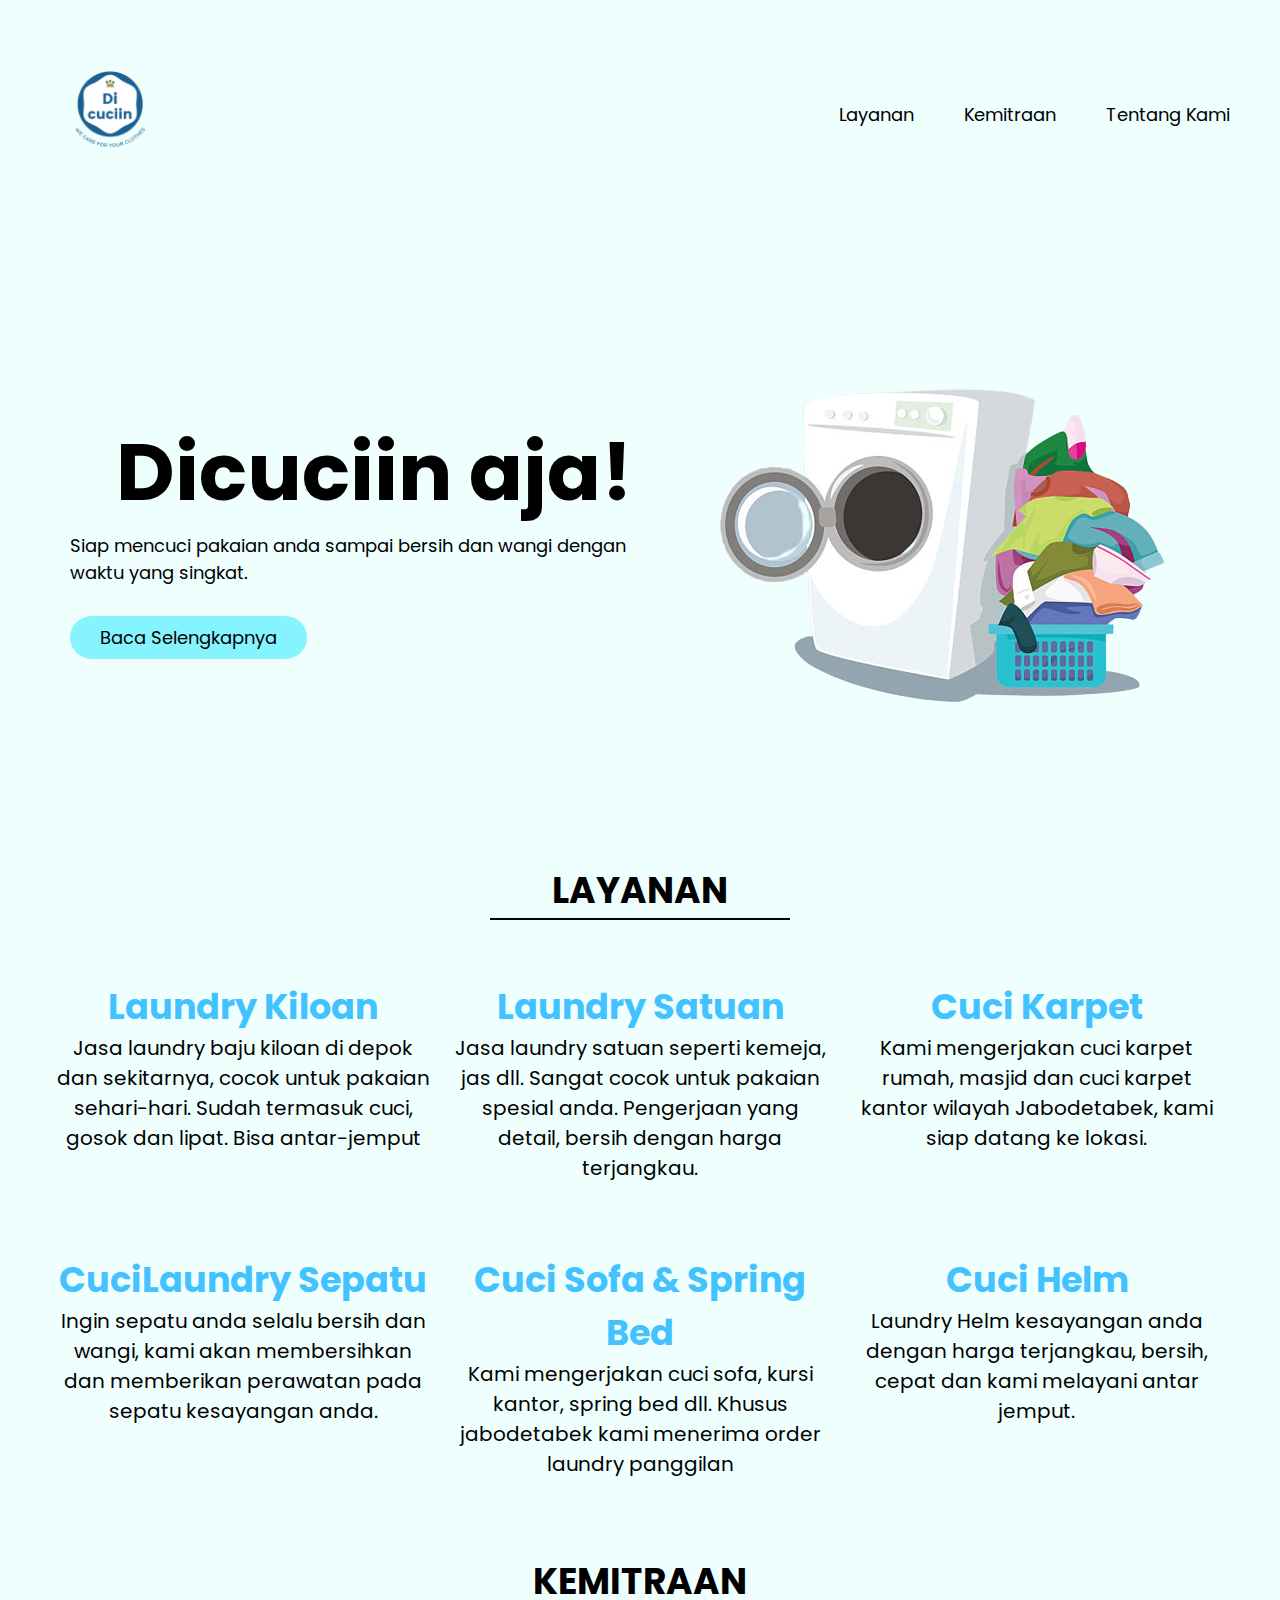
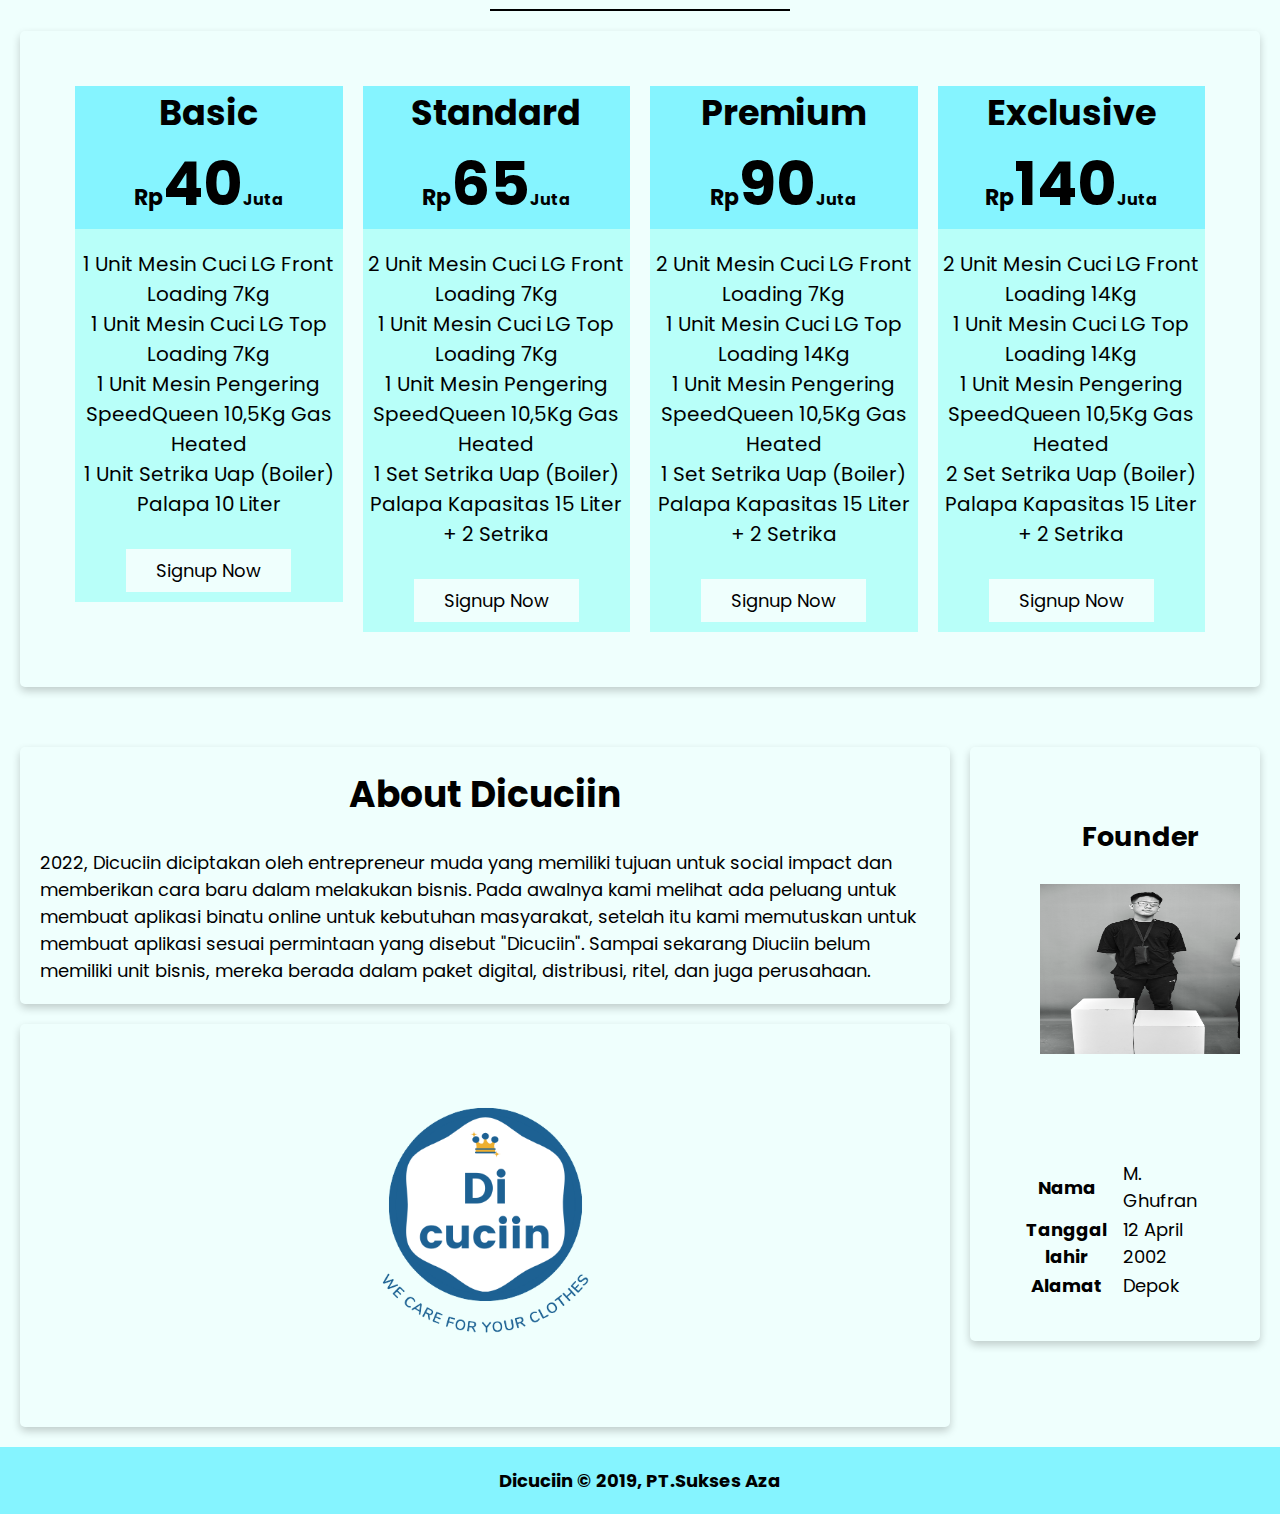
<file: Laundry/index1.html>
<!DOCTYPE html>
<html lang="en">
  <head>
    <meta charset="UTF-8" />
    <meta http-equiv="X-UA-Compatible" content="IE=edge" />
    <meta name="viewport" content="width=device-width, initial-scale=1.0" />
    <title>Document</title>
    <link rel="stylesheet" href="style.css" />
  </head>
  <body>
    <header>
      <div>
        <img src="logo.png" alt="" style="height: 120px" />
      </div>
      <nav>
        <ul>
          <li><a href="#Layanan">Layanan</a></li>
          <li><a href="#Kemitraan">Kemitraan</a></li>
          <li><a href="#Tentang">Tentang Kami</a></li>
        </ul>
      </nav>
    </header>

    <main>
      <section>
        <div class="banner">
          <div class="banner-text">
            <h1>Dicuciin aja!</h1>
            <p>
              Siap mencuci pakaian anda sampai bersih dan wangi dengan waktu
              yang singkat.
            </p>
            <a href="#" class="btn">Baca Selengkapnya</a>
          </div>
          <div class="banner-img">
            <img src="banner.png" alt="" />
          </div>
        </div>
      </section>

      <section id="Layanan">
        <div class="layanan-title">
          <h1>LAYANAN</h1>
          <div class="border"></div>
        </div>
        <div class="layanan-content">
          <div class="flex-container">
            <div class="flex-item-left">
              <div class="layanan-list">
                <h3>Laundry Kiloan</h3>
                <p>
                  Jasa laundry baju kiloan di depok dan sekitarnya, cocok untuk
                  pakaian sehari-hari. Sudah termasuk cuci, gosok dan lipat.
                  Bisa antar-jemput
                </p>
              </div>
            </div>
            <div class="flex-item-center">
              <div class="layanan-list">
                <h3>Laundry Satuan</h3>
                <p>
                  Jasa laundry satuan seperti kemeja, jas dll. Sangat cocok
                  untuk pakaian spesial anda. Pengerjaan yang detail, bersih
                  dengan harga terjangkau.
                </p>
              </div>
            </div>
            <div class="flex-item-right">
              <div class="layanan-list">
                <h3>Cuci Karpet</h3>
                <p>
                  Kami mengerjakan cuci karpet rumah, masjid dan cuci karpet
                  kantor wilayah Jabodetabek, kami siap datang ke lokasi.
                </p>
              </div>
            </div>
          </div>
          <div class="flex-container">
            <div class="flex-item-left">
              <div class="layanan-list">
                <h3>CuciLaundry Sepatu</h3>
                <p>
                  Ingin sepatu anda selalu bersih dan wangi, kami akan
                  membersihkan dan memberikan perawatan pada sepatu kesayangan
                  anda.
                </p>
              </div>
            </div>
            <div class="flex-item-center">
              <div class="layanan-list">
                <h3>Cuci Sofa & Spring Bed</h3>
                <p>
                  Kami mengerjakan cuci sofa, kursi kantor, spring bed dll.
                  Khusus jabodetabek kami menerima order laundry panggilan
                </p>
              </div>
            </div>
            <div class="flex-item-right">
              <div class="layanan-list">
                <h3>Cuci Helm</h3>
                <p>
                  Laundry Helm kesayangan anda dengan harga terjangkau, bersih,
                  cepat dan kami melayani antar jemput.
                </p>
              </div>
            </div>
          </div>
        </div>
      </section>

      <section id="Kemitraan">
        <div class="layanan-title">
          <h1>KEMITRAAN</h1>
          <div class="border"></div>
        </div>
        <div class="Kemitraan-content card">
          <div class="flex-container">
            <div class="flex-item-1">
              <div class="Kemitraan-list">
                <div class="Kemitraan-title">
                  <h3>Basic</h3>
                  <h1>
                    <small class="align-top">Rp</small>40<small
                      class="align-bottom"
                      >Juta</small
                    >
                  </h1>
                </div>
                <div class="Kemitraan-bonus">
                  <ul>
                    <li>1 Unit Mesin Cuci LG Front Loading 7Kg</li>
                    <li>1 Unit Mesin Cuci LG Top Loading 7Kg</li>
                    <li>1 Unit Mesin Pengering SpeedQueen 10,5Kg Gas Heated</li>
                    <li>1 Unit Setrika Uap (Boiler) Palapa 10 Liter</li>
                  </ul>
                </div>
                <a href="" class="Kemitraan-btn">Signup Now</a>
              </div>
            </div>
            <div class="flex-item-2">
              <div class="Kemitraan-list">
                <div class="Kemitraan-title">
                  <h3>Standard</h3>
                  <h1>
                    <small class="align-top">Rp</small>65<small
                      class="align-bottom"
                      >Juta</small
                    >
                  </h1>
                </div>
                <div class="Kemitraan-bonus">
                  <ul>
                    <li>2 Unit Mesin Cuci LG Front Loading 7Kg</li>
                    <li>1 Unit Mesin Cuci LG Top Loading 7Kg</li>
                    <li>1 Unit Mesin Pengering SpeedQueen 10,5Kg Gas Heated</li>
                    <li>
                      1 Set Setrika Uap (Boiler) Palapa Kapasitas 15 Liter + 2
                      Setrika
                    </li>
                  </ul>
                </div>
                <a href="" class="Kemitraan-btn">Signup Now</a>
              </div>
            </div>
            <div class="flex-item-3">
              <div class="Kemitraan-list">
                <div class="Kemitraan-title">
                  <h3>Premium</h3>
                  <h1>
                    <small class="align-top">Rp</small>90<small
                      class="align-bottom"
                      >Juta</small
                    >
                  </h1>
                </div>
                <div class="Kemitraan-bonus">
                  <ul>
                    <li>2 Unit Mesin Cuci LG Front Loading 7Kg</li>
                    <li>1 Unit Mesin Cuci LG Top Loading 14Kg</li>
                    <li>1 Unit Mesin Pengering SpeedQueen 10,5Kg Gas Heated</li>
                    <li>
                      1 Set Setrika Uap (Boiler) Palapa Kapasitas 15 Liter + 2
                      Setrika
                    </li>
                  </ul>
                </div>
                <a href="" class="Kemitraan-btn">Signup Now</a>
              </div>
            </div>
            <div class="flex-item-4">
              <div class="Kemitraan-list">
                <div class="Kemitraan-title">
                  <h3>Exclusive</h3>
                  <h1>
                    <small class="align-top">Rp</small>140<small
                      class="align-bottom"
                      >Juta</small
                    >
                  </h1>
                </div>
                <div class="Kemitraan-bonus">
                  <ul>
                    <li>2 Unit Mesin Cuci LG Front Loading 14Kg</li>
                    <li>1 Unit Mesin Cuci LG Top Loading 14Kg</li>
                    <li>1 Unit Mesin Pengering SpeedQueen 10,5Kg Gas Heated</li>
                    <li>
                      2 Set Setrika Uap (Boiler) Palapa Kapasitas 15 Liter + 2
                      Setrika
                    </li>
                  </ul>
                </div>
                <a href="" class="Kemitraan-btn">Signup Now</a>
              </div>
            </div>
          </div>
        </div>
      </section>

      <section id="Tentang">
        <div class="float">
          <div class="card">
            <div class="about">
              <div class="about-text">
                <h1>About Dicuciin</h1>
                <br />
                <p>
                  2022, Dicuciin diciptakan oleh entrepreneur muda yang memiliki
                  tujuan untuk social impact dan memberikan cara baru dalam
                  melakukan bisnis. Pada awalnya kami melihat ada peluang untuk
                  membuat aplikasi binatu online untuk kebutuhan masyarakat,
                  setelah itu kami memutuskan untuk membuat aplikasi sesuai
                  permintaan yang disebut "Dicuciin". Sampai sekarang Diuciin
                  belum memiliki unit bisnis, mereka berada dalam paket digital,
                  distribusi, ritel, dan juga perusahaan.
                </p>
              </div>
            </div>
          </div>
          <div class="card" style="text-align: center">
            <div class="about-image">
              <img src="logo.png" alt="" />
            </div>
          </div>
        </div>
        <aside>
          <article class="profile card">
            <header class="header-aside">
              <h2 style="text-align: center">Founder</h2>
              <br />
              <figure>
                <img src="pp.jpg" />
              </figure>
            </header>
            <section>
              <table>
                <tr>
                  <th>Nama</th>
                  <td>M. Ghufran</td>
                </tr>
                <tr>
                  <th>Tanggal lahir</th>
                  <td>12 April 2002</td>
                </tr>
                <br />
                <tr>
                  <th>Alamat</th>
                  <td>Depok</td>
                </tr>
              </table>
            </section>
          </article>
        </aside>
      </section>
    </main>
    <footer>
      <p>Dicuciin &#169; 2019, PT.Sukses Aza</p>
    </footer>
  </body>
</html>
</file>
<file: Laundry/style.css>
@import url('https://fonts.googleapis.com/css2?family=Dancing+Script:wght@500&family=Dosis:wght@500&family=Poppins:wght@300&display=swap');

*{
    margin: 0;
    padding: 0;
    box-sizing: border-box;
}

body {
    font-family: 'Poppins', sans-serif;
    font-size: 18px;
    color: black;
    width: 100%;
    height: 100vh;
    position: relative;
    background-color: #EFFFFD;
}

a {
    color: black;
    text-decoration: none;
    display: inline-block;
    transition: 1s;
    font-size: 18px;
}

ul,li {
list-style-type: none;
}

header {
    display: flex;
    justify-content: space-between;
    align-items: center;
    padding: 50px;
}

nav ul {
    display: flex;
}

nav ul li {
    margin-left: 50px;
}

nav ul li a:hover {
    background-color: #42C2FF;
    border-radius: 5px;
}

.banner {
    display: flex;
    justify-content: space-between;
    align-items: center;
    padding: 50px;
}

.banner-text h1 {
    font-size: 80px;
    font-family: 'Poppins', sans-serif bold;
}


.btn {
    background-color: #85F4FF;
    padding: 8px 30px;
    border-radius: 50px;
    margin-top: 30px;
}

h1{
    text-align: center;
}

.border {
    border: 1px solid;
    width: 300px;
    margin-left: auto;
    margin-right: auto;
}

.flex-container {
    display: flex;
    flex-wrap: wrap;
    font-size: 30px;
    text-align: center;
    padding: 25px 25px 25px 25px;
  }
  
  .flex-item-left {
    padding: 10px;
    flex: 30%;
  }

  .flex-item-center {
    padding: 10px;
    flex: 30%;
  }
  
  .flex-item-right {
    padding: 10px;
    flex: 30%;
  }
  
 
  @media (max-width: 800px) {
    .flex-item-right, .flex-item-left {
      flex: 100%;
    }
  }

  .layanan-content {
    padding-top: 25px;
  }

  .layanan-list p {
    font-size: 20px;
  }

  .layanan-list h3 {
    color: #42C2FF;
  }

  .flex-item-1 {
    padding: 10px;
    flex: 25%;
  }

  .flex-item-2 {
    padding: 10px;
    flex: 25%;
  }
  
  .flex-item-3 {
    padding: 10px;
    flex: 25%;
  }

  .flex-item-4 {
    padding: 10px;
    flex: 25%;
  }

  .Kemitraan-title {
    padding-left: auto;
    padding-right: auto;
    background-color:#85F4FF
  }

  .align-top {
    font-size: 22px; 
    line-height: 45px
  }

  .align-bottom {
    font-size: 16px; 
    line-height: 40px
  }

  .Kemitraan-list {
    background-color: #B8FFF9;
    padding-bottom: 10px;
  }

  .Kemitraan-bonus{
    padding-top: 20px;
  } ul li {
    font-size: 20px;
  }

  .Kemitraan-btn {
    background-color: #EFFFFD;
    padding: 8px 30px;
    border-radius: 0px;
    margin-top: 30px;
  }

  .Kemitraan-btn:hover {
    background-color: #85F4FF
  }

  .card {
    box-shadow: 0 4px 8px 0 rgba(0, 0, 0, 0.2);
    border-radius: 5px;
    padding: 20px;
    margin-top: 20px;
 }

 .about {
  width: 100%;
  display: inline-flex;
  padding-left: auto;
  padding-right: auto;
 }

.about-text {
  width: 600%;
}

.about-image img {
  width: 40%;
}

aside {
  float: right;
  width: 25%;
  padding-left: 20px;
}

@media screen and (max-width: 1000px) {
  .content,
  aside {
    width: 100%;
    padding: 0;
  }
  .banner-img img{
    width: 100%;
  }
}

figure img {
  width: 200px;
  height: 170px;
}

.header-aside {
    display: inline-block;
    justify-content: space-between;
    align-items: center;
    padding: 50px;
}

section {
  padding: 20px;
  overflow: auto;
}

.float {
  float: left;
  width: 75%;
}

footer {
  padding: 20px;
  color: rgb(0, 0, 0);
  background-color: #85F4FF;
  text-align: center;
  font-weight: bold;
}
</file>
